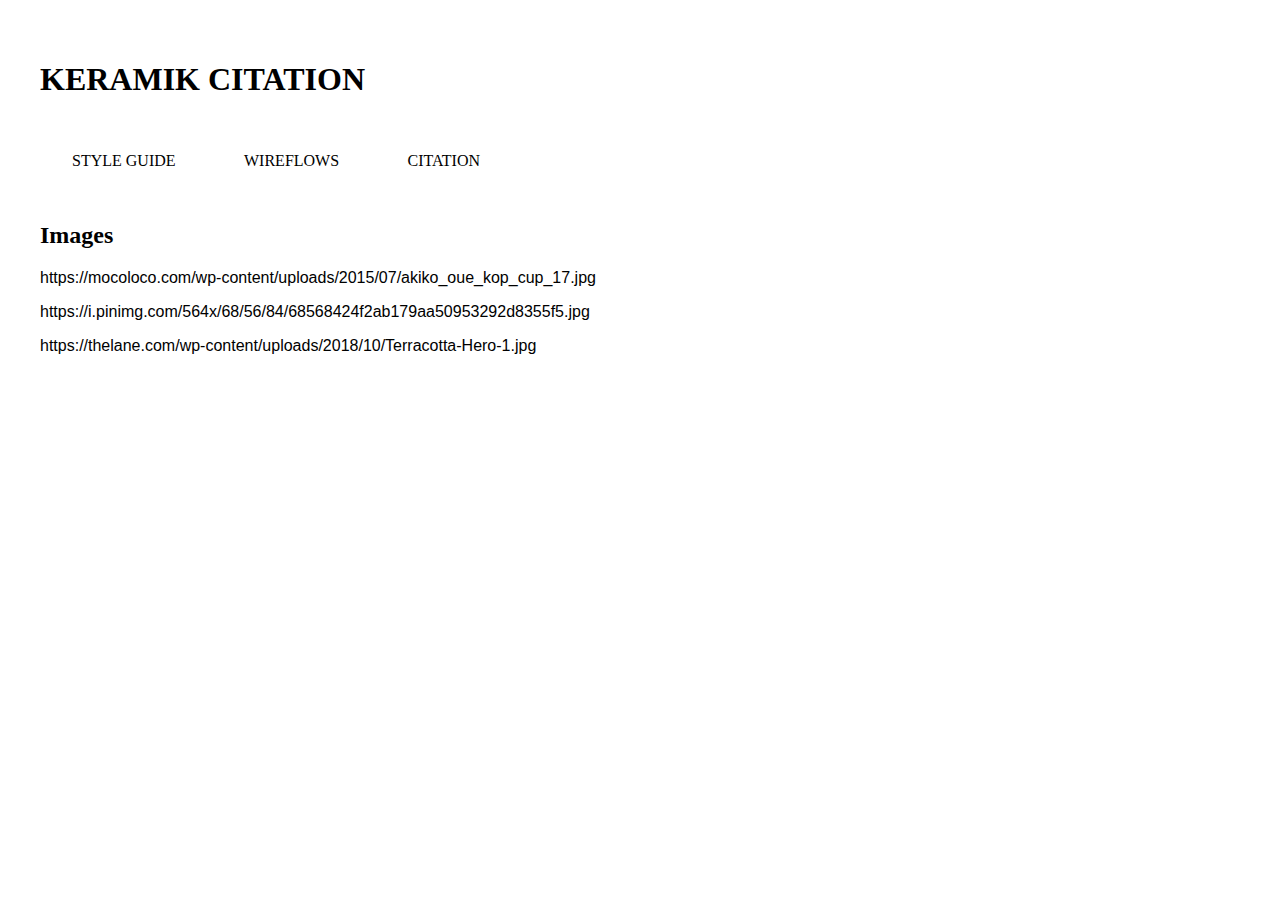
<file: citation.html>
<!DOCTYPE html>
<html>

  <head>

    <meta charset="utf-8">
    <title>KERAMIK CITATION</title>
    <link href="css/main.css" rel="stylesheet">

  </head>

  <body>

    <h1>KERAMIK CITATION</h1>

    <nav>
      
      <p>
        <a href="Template.html">STYLE GUIDE</a>
        <a href="wireflows.html">WIREFLOWS</a>
        <a href="citation.html">CITATION</a>
      </p>

    </nav>

    <h2> Images </h2>
    <p> https://mocoloco.com/wp-content/uploads/2015/07/akiko_oue_kop_cup_17.jpg </p>
    <p>https://i.pinimg.com/564x/68/56/84/68568424f2ab179aa50953292d8355f5.jpg</p>
    <p>https://thelane.com/wp-content/uploads/2018/10/Terracotta-Hero-1.jpg</p>

  </body>

</html>
</file>
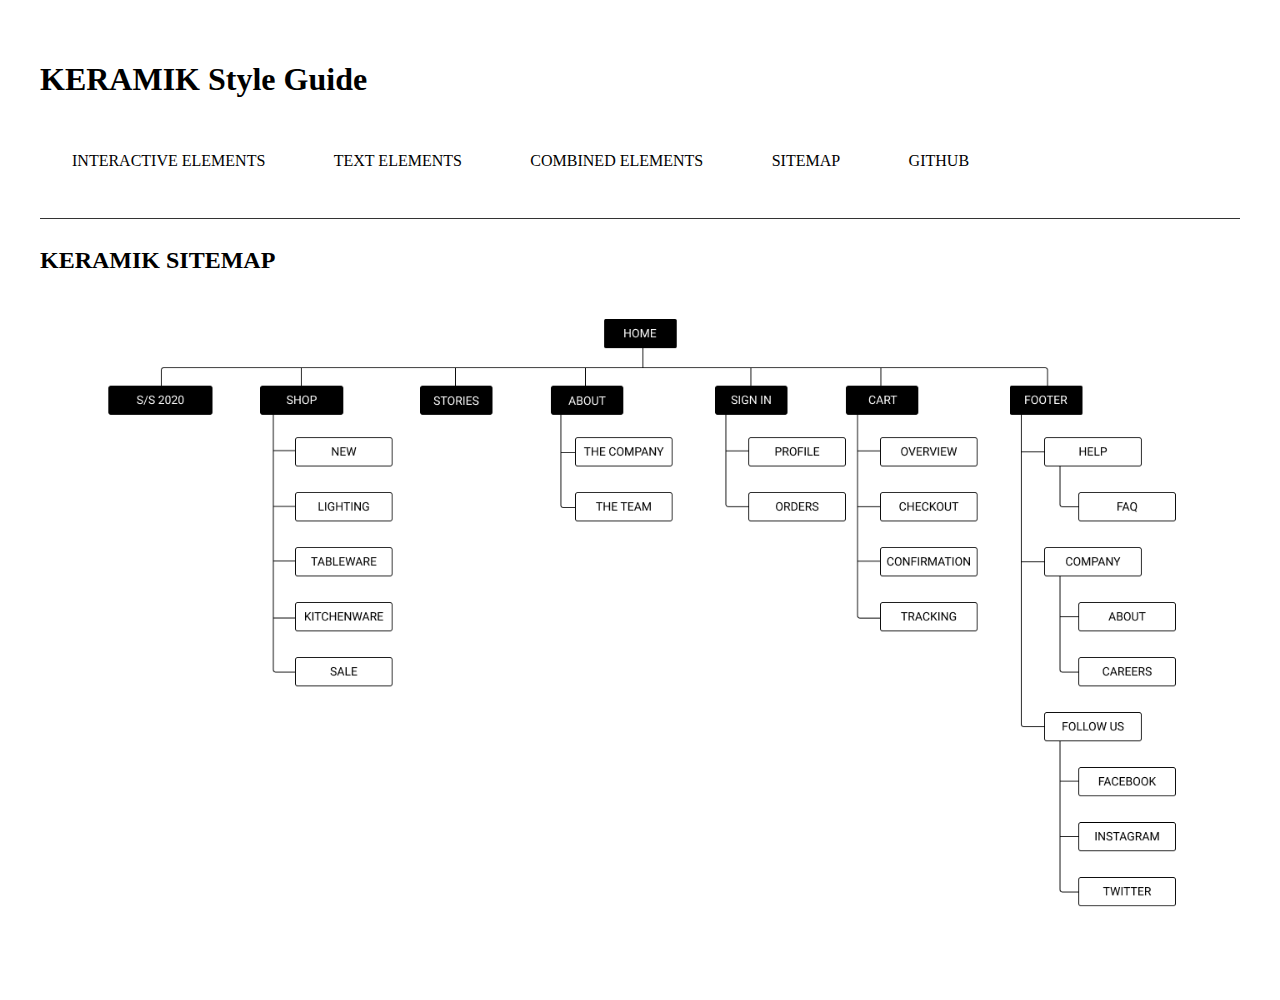
<file: sitemap.html>
<!DOCTYPE html>
<html>

  <head>

    <meta charset="utf-8">
    <link href="//db.onlinewebfonts.com/c/9469d225bfc0b31452c39c31f1463681?family=Berthold+Akzidenz+Grotesk+BE" rel="stylesheet" type="text/css"/>
    <link href="//db.onlinewebfonts.com/c/2b2a97ab2c967477de4f982e36c934b6?family=Berthold+Akzidenz+Grotesk+BE" rel="stylesheet" type="text/css"/>
    <link href="//db.onlinewebfonts.com/c/97dd497d97b0ae7a11e7d789c12a22fa?family=NimbusSanDW01" rel="stylesheet" type="text/css"/>
    <title>KERAMIK STYLE GUIDE</title>
    <link href="css/main.css" rel="stylesheet">
     <link rel="stylesheet" href="css/grids.css">

  </head>

  <body>

    <h1>KERAMIK Style Guide</h1>

    <nav>
      
      <p>
        <a href="Template.html">INTERACTIVE ELEMENTS</a>
        <a href="Template.html">TEXT ELEMENTS</a>
        <a href="Template.html">COMBINED ELEMENTS</a>
        <a href="sitemap.html">SITEMAP</a>
        <a href="https://github.com/marybazira/project2">GITHUB</a>
      </p>

    </nav>


    <section>
        <h2>KERAMIK SITEMAP</h2>
        <img  src="img/keramiksitemap.png" class="sitemap" alt="keramik sitemap">
     </section>

   </body>

</html>
</file>
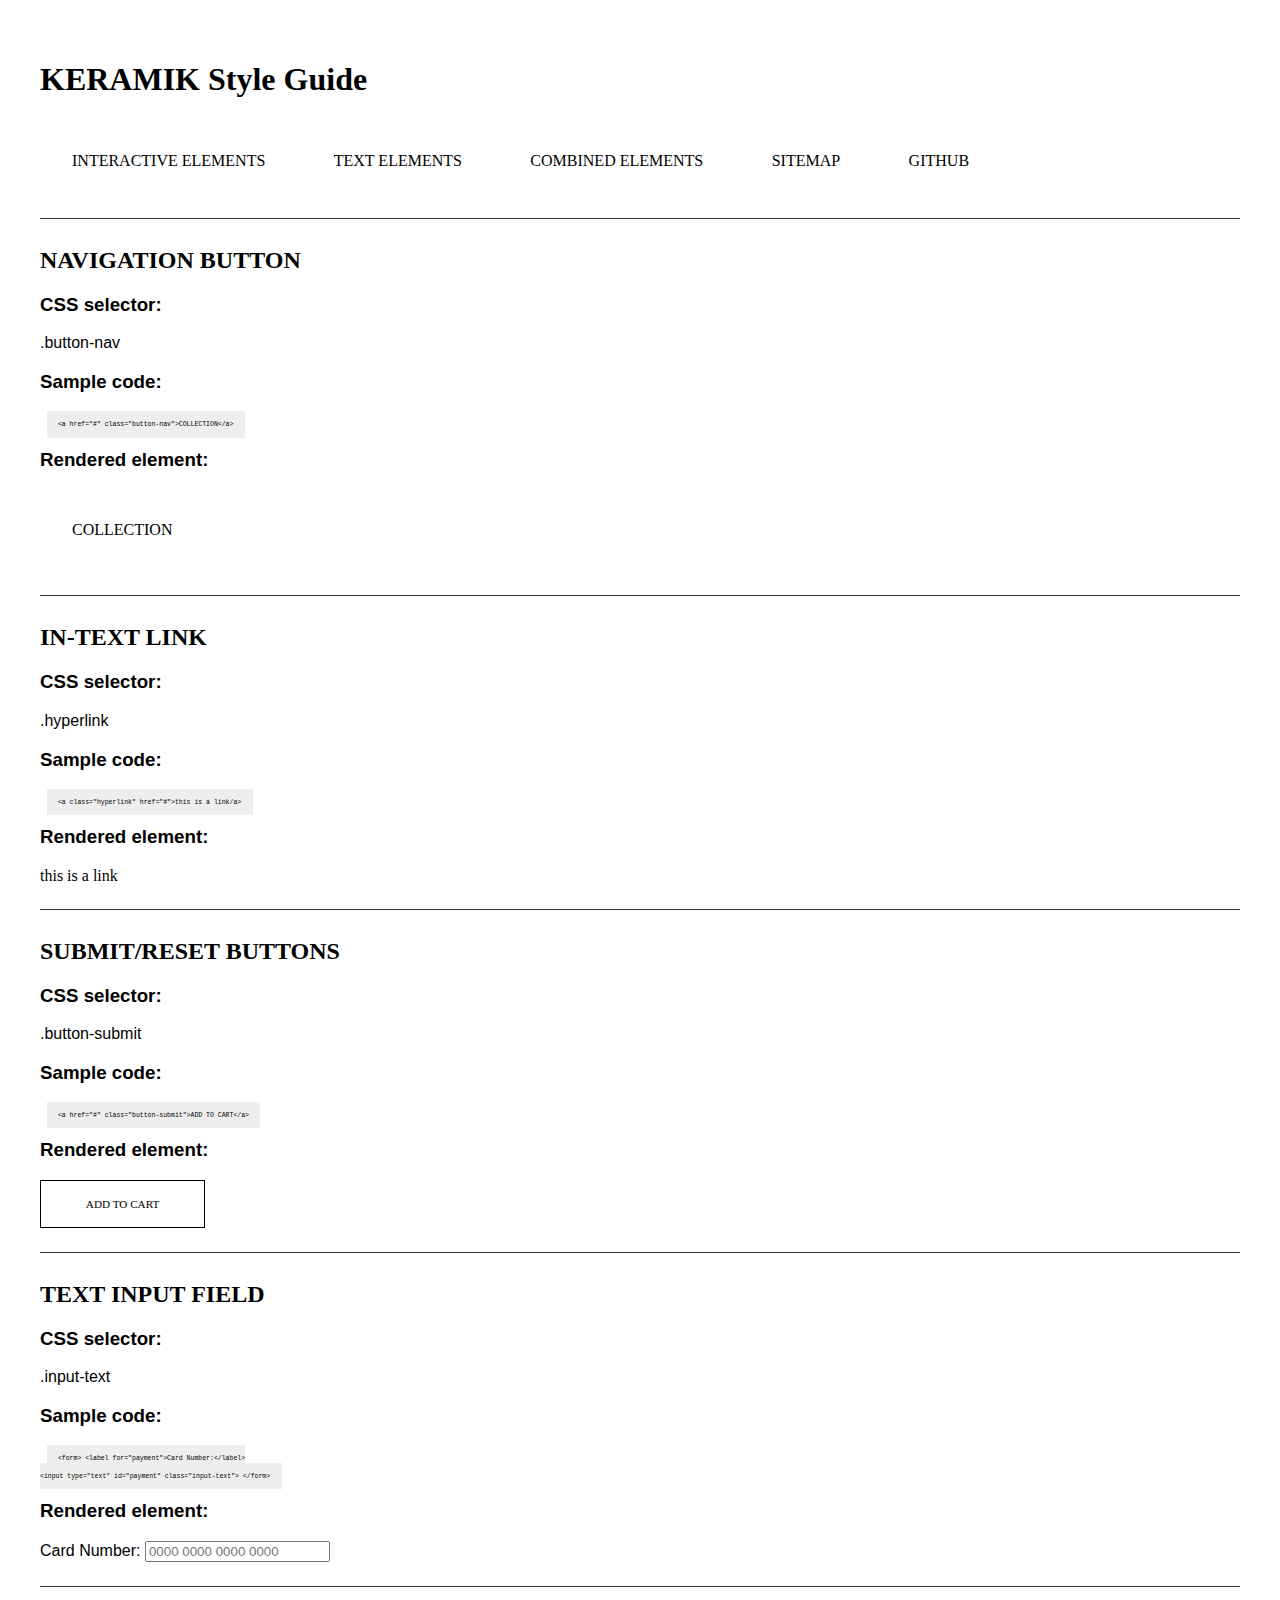
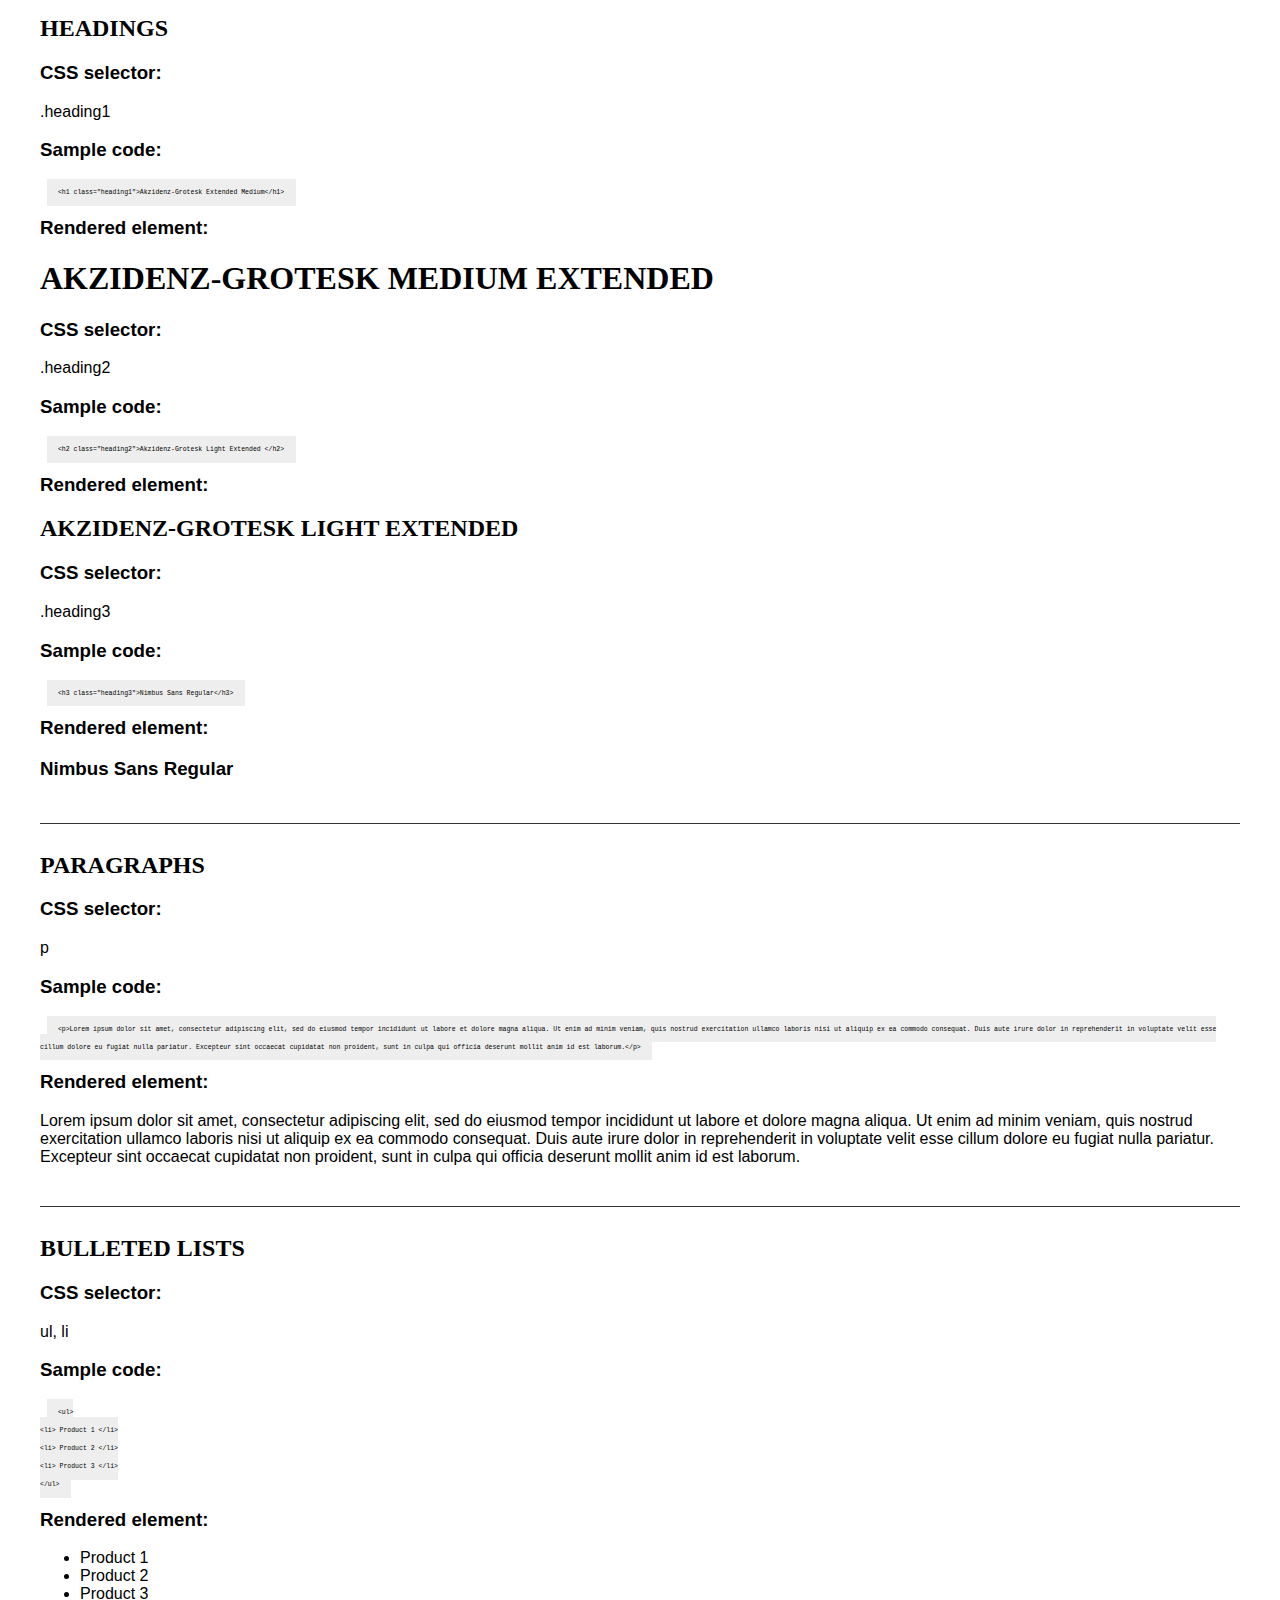
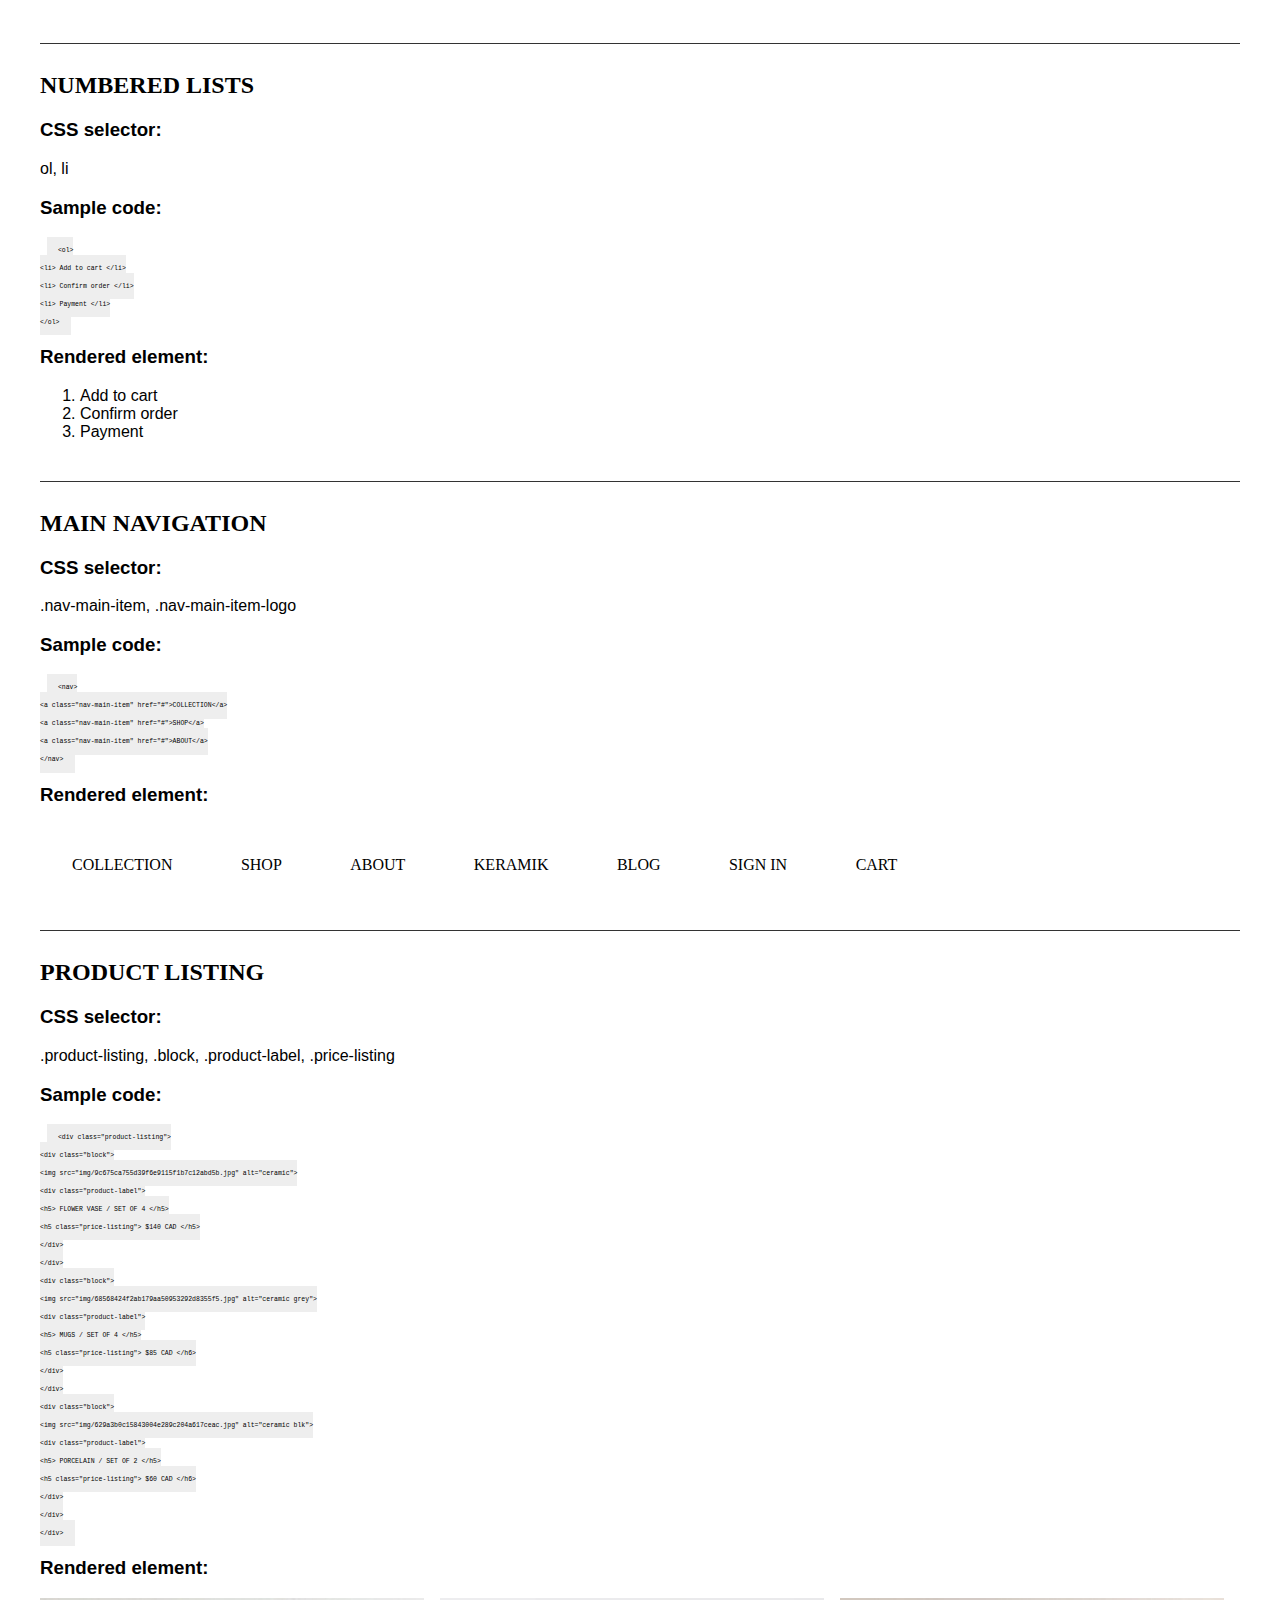
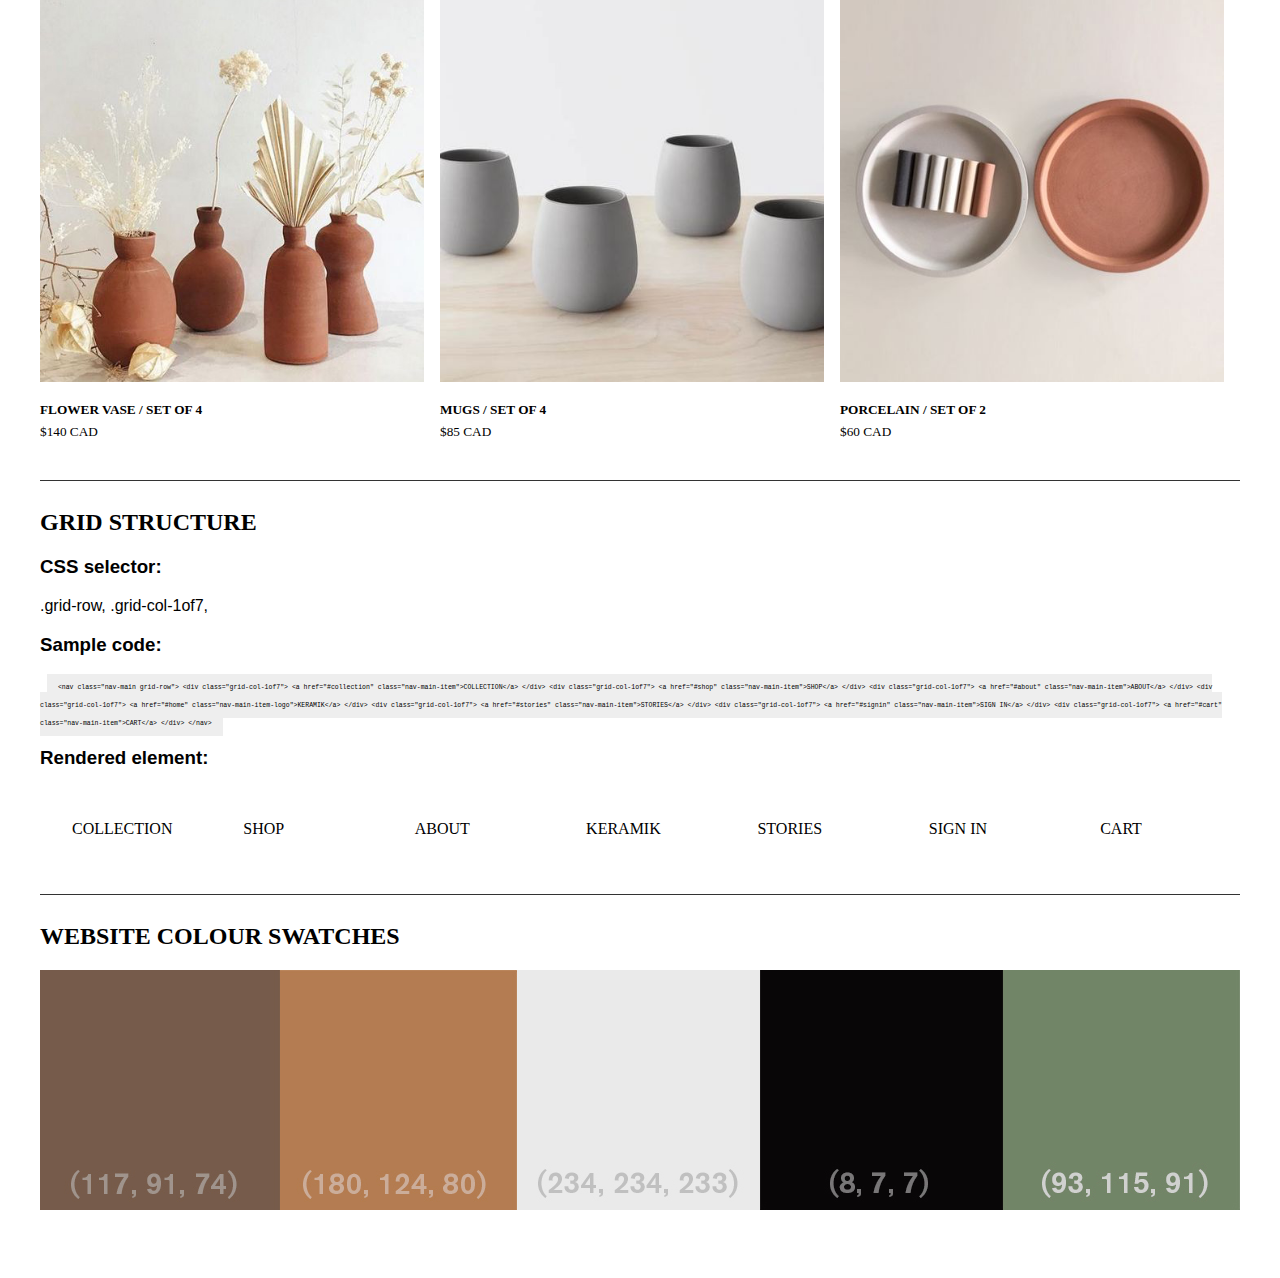
<file: Template.html>
<!DOCTYPE html>
<html>

  <head>

    <meta charset="utf-8">
    <link href="//db.onlinewebfonts.com/c/9469d225bfc0b31452c39c31f1463681?family=Berthold+Akzidenz+Grotesk+BE" rel="stylesheet" type="text/css"/>
    <link href="//db.onlinewebfonts.com/c/2b2a97ab2c967477de4f982e36c934b6?family=Berthold+Akzidenz+Grotesk+BE" rel="stylesheet" type="text/css"/>
    <link href="//db.onlinewebfonts.com/c/97dd497d97b0ae7a11e7d789c12a22fa?family=NimbusSanDW01" rel="stylesheet" type="text/css"/>
    <title>KERAMIK STYLE GUIDE</title>
    <link href="css/main.css" rel="stylesheet">
     <link rel="stylesheet" href="css/grids.css">

  </head>

  <body>

    <h1>KERAMIK Style Guide</h1>

    <nav>
      
      <p>
        <a href="#interactive_elements">INTERACTIVE ELEMENTS</a>
        <a href="#text_elements">TEXT ELEMENTS</a>
        <a href="#combined_elements">COMBINED ELEMENTS</a>
        <a href="sitemap.html">SITEMAP</a>
        <a href="https://github.com/marybazira/project2">GITHUB</a>
      </p>

    </nav>



    <!-- INTERACTIVE ELEMENTS SECTION // -->
    <section id="interactive_elements">

      <!-- Default Button styling section -->
      <section>

        <h2>NAVIGATION BUTTON</h2>

        <h3>CSS selector:</h3>
        <p>.button-nav</p>

        <h3>Sample code:</h3>
        <code>&lt;a href="#" class="button-nav"&gt;COLLECTION&lt;/a&gt;</code>

        <h3>Rendered element:</h3>
        <a class="button-nav" href="#">COLLECTION</a>

      </section>

      <section>
        <h2>IN-TEXT LINK</h2>

        <h3>CSS selector:</h3>
        <p> .hyperlink </p>

        <h3>Sample code:</h3>
        <code> &lt;a class="hyperlink" href="#"&gt;this is a link/a&gt; </code>

        <h3>Rendered element:</h3>
        <a class="hyperlink" href="#">this is a link </a>


      </section>

      <section>
        <h2>SUBMIT/RESET BUTTONS</h2>

        <h3>CSS selector:</h3>
         <p>.button-submit</p>

        <h3>Sample code:</h3>
        <code>&lt;a href="#" class="button-submit"&gt;ADD TO CART&lt;/a&gt;</code>

        <h3>Rendered element:</h3>
        <a class="button-submit" href="#">ADD TO CART</a>

      </section>

      <section>
        <h2>TEXT INPUT FIELD</h2>

        <h3>CSS selector:</h3>
        <p>.input-text</p>

        <h3>Sample code:</h3> 
        <code>&lt;form&gt; 

        &lt;label for="payment"&gt;Card Number:&lt;/label&gt;
        <br>
        &lt;input type="text" id="payment" class="input-text"&gt;
        &lt;/form&gt;</code>

        <h3>Rendered element:</h3>
        <form>
          <label for="payment">Card Number:</label>
          <input type="text" id="payment" class="input-text" placeholder="0000 0000 0000 0000"> 
        </form> 
      </section>

    </section>
    <!-- // INTERACTIVE ELEMENTS SECTION -->



    <!-- TEXT ELEMENTS SECTION // -->
    <section id="text_elements">

      <section>
        <h2>HEADINGS</h2>
 
        <h3>CSS selector:</h3>
        <p>.heading1</p>
        <h3>Sample code:</h3> 
        <code>&lt;h1 class="heading1"&gt;Akzidenz-Grotesk Extended Medium&lt;/h1&gt;</code> 
        <h3>Rendered element:</h3>
        <h1 class="heading1"> AKZIDENZ-GROTESK MEDIUM EXTENDED </h1>


        <h3>CSS selector:</h3>
        <p>.heading2</p>
        <h3>Sample code:</h3> 
        <code>&lt;h2 class="heading2"&gt;Akzidenz-Grotesk Light Extended &lt;/h2&gt;</code> 
        <h3>Rendered element:</h3>
        <h2 class="heading2">AKZIDENZ-GROTESK LIGHT EXTENDED</h2> 

        <h3>CSS selector:</h3>
        <p>.heading3</p>
        <h3>Sample code:</h3> 
        <code>&lt;h3 class="heading3"&gt;Nimbus Sans Regular&lt;/h3&gt;</code> 

        <h3>Rendered element:</h3>
        <h3 class="heading3">Nimbus Sans Regular</h3> 
      </section>



      <section>
        <h2>PARAGRAPHS</h2>
        

        <h3>CSS selector:</h3>
        <p>p</p>

        <h3>Sample code:</h3> 
        <code>
        &lt;p&gt;Lorem ipsum dolor sit amet, consectetur adipiscing elit, sed do eiusmod tempor incididunt ut labore et dolore magna aliqua. Ut enim ad minim veniam, quis nostrud exercitation ullamco laboris nisi ut aliquip ex ea commodo consequat. Duis aute irure dolor in reprehenderit in voluptate velit esse cillum dolore eu fugiat nulla pariatur. Excepteur sint occaecat cupidatat non proident, sunt in culpa qui officia deserunt mollit anim id est laborum.&lt;/p&gt;
        </code>

        <h3>Rendered element:</h3>
        <p>Lorem ipsum dolor sit amet, consectetur adipiscing elit, sed do eiusmod tempor incididunt ut labore et dolore magna aliqua. Ut enim ad minim veniam, quis nostrud exercitation ullamco laboris nisi ut aliquip ex ea commodo consequat. Duis aute irure dolor in reprehenderit in voluptate velit esse cillum dolore eu fugiat nulla pariatur. Excepteur sint occaecat cupidatat non proident, sunt in culpa qui officia deserunt mollit anim id est laborum.</p>


      </section>

      <section>
        <h2>BULLETED LISTS</h2>

        <h3>CSS selector:</h3>
        <p> ul, li </p>

        <h3>Sample code:</h3> 
        <code>
        &lt;ul&gt;
        <br>
        &lt;li&gt; Product 1 &lt;/li&gt;
        <br>
        &lt;li&gt; Product 2 &lt;/li&gt;
        <br>
        &lt;li&gt; Product 3 &lt;/li&gt;
        <br>
        &lt;/ul&gt;
        </code>

        <h3>Rendered element:</h3>
        <ul>
        <li> Product 1 </li>
        <li> Product 2 </li>
        <li> Product 3 </li>
        </ul>

      </section>

      <section>
        <h2>NUMBERED LISTS</h2>

        <h3>CSS selector:</h3>
        <p>ol, li</p>

        <h3>Sample code:</h3> 
        <code>
        &lt;ol&gt;
        <br>
        &lt;li&gt; Add to cart &lt;/li&gt;
        <br>
        &lt;li&gt; Confirm order &lt;/li&gt;
        <br>
        &lt;li&gt; Payment &lt;/li&gt;
        <br>
        &lt;/ol&gt;
        </code> 

        <h3>Rendered element:</h3>
        <ol>
        <li> Add to cart </li>
        <li> Confirm order </li>
        <li> Payment </li>
        </ol>

      </section>

    </section>
    <!-- // TEXT ELEMENTS SECTION -->



    <!-- COMBINED ELEMENTS SECTION // -->
    <section id="combined_elements">

      <section>
        <h2>MAIN NAVIGATION</h2>

        <h3>CSS selector:</h3>
        <p>.nav-main-item, .nav-main-item-logo</p>


        <h3>Sample code:</h3> 
        <code>
        &lt;nav&gt;
        <br>
        &lt;a class="nav-main-item" href="#">COLLECTION&lt;/a&gt;
        <br>
        &lt;a class="nav-main-item" href="#">SHOP&lt;/a&gt;
        <br>
        &lt;a class="nav-main-item" href="#">ABOUT&lt;/a&gt;
        <br>
        &lt;/nav&gt; </code>

        <h3>Rendered element:</h3>

        <nav>
        <a class="nav-main-item" href="#">COLLECTION</a>
        <a class="nav-main-item" href="#">SHOP</a>
        <a class="nav-main-item" href="#">ABOUT</a>
        <a class="nav-main-item-logo" href="#">KERAMIK</a>
        <a class="nav-main-item" href="#">BLOG</a>
        <a class="nav-main-item" href="#">SIGN IN</a>
        <a class="nav-main-item" href="#">CART</a>
        </nav>

      </section>

      <section>
        <h2>PRODUCT LISTING</h2>

        <h3>CSS selector:</h3>
        <p>.product-listing, .block, .product-label, .price-listing</p>

        <h3>Sample code:</h3> 
        <code>
       &lt;div class="product-listing"&gt;
          <br>  &lt;div class="block"&gt;
           <br>     &lt;img src="img/9c675ca755d39f6e9115f1b7c12abd5b.jpg" alt="ceramic"&gt;
          <br>      &lt;div class="product-label"&gt;
         <br>       &lt;h5> FLOWER VASE / SET OF 4 &lt;/h5&gt;
         <br>       &lt;h5 class="price-listing"> $140 CAD &lt;/h5&gt;
          <br>      &lt;/div&gt;
          <br>  &lt;/div>
          <br>  &lt;div class="block"&gt;
          <br>      &lt;img src="img/68568424f2ab179aa50953292d8355f5.jpg" alt="ceramic grey"&gt;
           <br>     &lt;div class="product-label"&gt;
           <br>     &lt;h5> MUGS / SET OF 4 &lt;/h5&gt;
           <br>     &lt;h5 class="price-listing"> $85 CAD &lt;/h6&gt;
           <br>     &lt;/div&gt;
          <br>  &lt;/div&gt;
          <br>  &lt;div class="block"&gt;
             <br>   &lt;img src="img/629a3b0c15843004e289c204a617ceac.jpg" alt="ceramic blk"&gt;
           <br>     &lt;div class="product-label"&gt;
            <br>    &lt;h5> PORCELAIN / SET OF 2 &lt;/h5&gt;
            <br>    &lt;h5 class="price-listing"> $60 CAD &lt;/h6&gt;
            <br>    &lt;/div&gt;
          <br>  &lt;/div&gt;
       <br> &lt;/div&gt;

        </code>



        <h3>Rendered element:</h3>
        <div class="product-listing">
            <div class="block">
                <img src="img/9c675ca755d39f6e9115f1b7c12abd5b.jpg" alt="ceramic">
                <div class="product-label">
                <h5> FLOWER VASE / SET OF 4 </h5>
                <h5 class="price-listing"> $140 CAD </h5>
                </div>
            </div>
            <div class="block">
                <img src="img/68568424f2ab179aa50953292d8355f5.jpg" alt="ceramic grey">
                <div class="product-label">
                <h5> MUGS / SET OF 4 </h5>
                <h5 class="price-listing"> $85 CAD </h6>
                </div>
            </div>
            <div class="block">
                <img src="img/629a3b0c15843004e289c204a617ceac.jpg" alt="ceramic blk">
                <div class="product-label">
                <h5> PORCELAIN / SET OF 2 </h5>
                <h5 class="price-listing"> $60 CAD </h6>
                </div>
            </div>
        </div>

      </section>

      <section>
        <h2>GRID STRUCTURE</h2> 

        <h3>CSS selector:</h3>
        <p>.grid-row, .grid-col-1of7, </p>

        <h3>Sample code:</h3> 
        <code>
        &lt;nav class="nav-main grid-row"&gt;

        &lt;div class="grid-col-1of7"&gt;

        &lt;a href="#collection" class="nav-main-item"&gt;COLLECTION&lt;/a&gt;
        &lt;/div&gt;

        &lt;div class="grid-col-1of7"&gt;
        &lt;a href="#shop" class="nav-main-item"&gt;SHOP&lt;/a&gt;
        &lt;/div&gt;

        &lt;div class="grid-col-1of7"&gt;
        &lt;a href="#about" class="nav-main-item"&gt;ABOUT&lt;/a&gt;
        &lt;/div&gt;

         &lt;div class="grid-col-1of7"&gt;
        &lt;a href="#home" class="nav-main-item-logo"&gt;KERAMIK&lt;/a&gt;
        &lt;/div&gt;

        &lt;div class="grid-col-1of7"&gt;
        &lt;a href="#stories" class="nav-main-item"&gt;STORIES&lt;/a&gt;
        &lt;/div&gt;

         &lt;div class="grid-col-1of7"&gt;
        &lt;a href="#signin" class="nav-main-item"&gt;SIGN IN&lt;/a&gt;
        &lt;/div&gt;

         &lt;div class="grid-col-1of7"&gt;
        &lt;a href="#cart" class="nav-main-item"&gt;CART&lt;/a&gt;
        &lt;/div&gt;

        &lt;/nav&gt;
        </code>

        <h3>Rendered element:</h3>
        <nav class="nav-main grid-row">

        <div class="grid-col-1of7">

        <a href="#collection" class="nav-main-item">COLLECTION</a>
        </div>

      <div class="grid-col-1of7">
        <a href="#shop" class="nav-main-item">SHOP</a>
        </div>

        <div class="grid-col-1of7">
        <a href="#about" class="nav-main-item">ABOUT</a>
        </div>

         <div class="grid-col-1of7">
        <a href="#home" class="nav-main-item-logo">KERAMIK </a>
        </div>

        <div class="grid-col-1of7">
        <a href="#stories" class="nav-main-item">STORIES </a>
        </div>

         <div class="grid-col-1of7">
        <a href="#signin" class="nav-main-item">SIGN IN </a>
        </div>

        <div class="grid-col-1of7">
        <a href="#cart" class="nav-main-item">CART</a>
        </div>

        </nav>
 
      </section>

        <section>
        <h2>WEBSITE COLOUR SWATCHES</h2>
        <img  src="img/colour.jpg" class="colour-swatch" alt="colour palette">
        </section>

    </section>
    <!-- // COMBINED ELEMENTS SECTION -->


  </body>
</html>
</file>
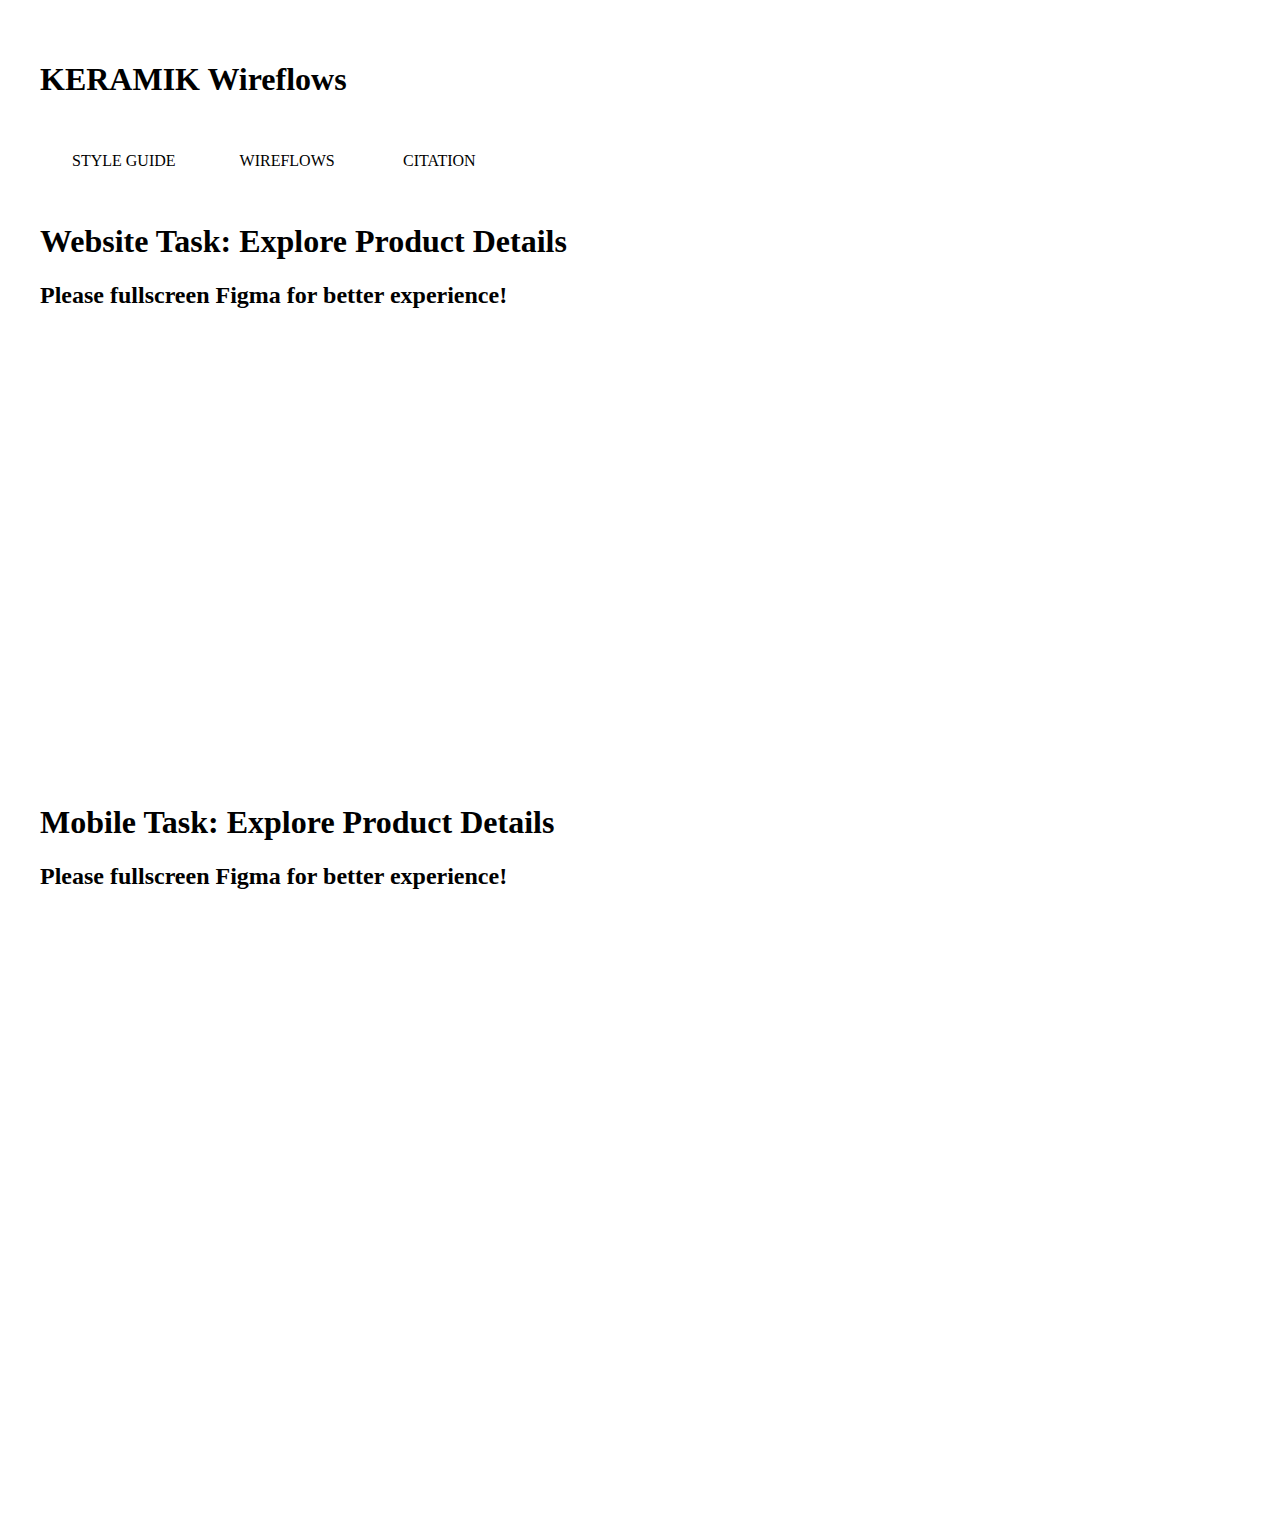
<file: wireflows.html>
<!DOCTYPE html>
<html>

<head>

    <meta charset="utf-8">
    <title>KERAMIK STYLE GUIDE</title>
    <link href="css/main.css" rel="stylesheet">

  </head>

  <body>

    <h1>KERAMIK Wireflows</h1>

    <nav>
      
      <p>
        <a href="Template.html">STYLE GUIDE
        <a href="wireflows.html">WIREFLOWS</a>
        <a href="citation.html">CITATION</a>
      </p>

    </nav>

    <h1> Website Task: Explore Product Details </h1>
    <h2> Please fullscreen Figma for better experience!</h2>
<iframe style="border: none;" width="800" height="450" src="https://www.figma.com/embed?embed_host=share&url=https%3A%2F%2Fwww.figma.com%2Fproto%2FzQMQYWgw0541YnKzPH7B2n%2Fiat-339-p01-step2%3Fnode-id%3D54%253A0%26scaling%3Dscale-down" allowfullscreen></iframe>


    <h1> Mobile Task: Explore Product Details </h1>
    <h2> Please fullscreen Figma for better experience!</h2>
<iframe style="border: none;" width="320" height="587" src="https://www.figma.com/embed?embed_host=share&url=https%3A%2F%2Fwww.figma.com%2Fproto%2FzQMQYWgw0541YnKzPH7B2n%2Fiat-339-p01-step2%3Fnode-id%3D54%253A197%26scaling%3Dmin-zoom" allowfullscreen></iframe>

</body>

</html>
</file>
<file: css/main.css>
/*
  STYLE GUIDE STYLING 
  Default styling for the style guide 
*/

@import url(//db.onlinewebfonts.com/c/9469d225bfc0b31452c39c31f1463681?family=Berthold+Akzidenz+Grotesk+BE);
@font-face {
  font-family: "Berthold Akzidenz Grotesk BE Medium Extended"; 
  src: url("//db.onlinewebfonts.com/t/9469d225bfc0b31452c39c31f1463681.eot"); src: url("//db.onlinewebfonts.com/t/9469d225bfc0b31452c39c31f1463681.eot?#iefix") format("embedded-opentype"), url("//db.onlinewebfonts.com/t/9469d225bfc0b31452c39c31f1463681.woff2") format("woff2"), url("//db.onlinewebfonts.com/t/9469d225bfc0b31452c39c31f1463681.woff") format("woff"), url("//db.onlinewebfonts.com/t/9469d225bfc0b31452c39c31f1463681.ttf") format("truetype"), url("//db.onlinewebfonts.com/t/9469d225bfc0b31452c39c31f1463681.svg#Berthold Akzidenz Grotesk BE") format("svg"); }

@import url(//db.onlinewebfonts.com/c/2b2a97ab2c967477de4f982e36c934b6?family=Berthold+Akzidenz+Grotesk+BE);
@font-face {font-family: "Berthold Akzidenz Grotesk BE Light Extended"; src: url("//db.onlinewebfonts.com/t/2b2a97ab2c967477de4f982e36c934b6.eot"); src: url("//db.onlinewebfonts.com/t/2b2a97ab2c967477de4f982e36c934b6.eot?#iefix") format("embedded-opentype"), url("//db.onlinewebfonts.com/t/2b2a97ab2c967477de4f982e36c934b6.woff2") format("woff2"), url("//db.onlinewebfonts.com/t/2b2a97ab2c967477de4f982e36c934b6.woff") format("woff"), url("//db.onlinewebfonts.com/t/2b2a97ab2c967477de4f982e36c934b6.ttf") format("truetype"), url("//db.onlinewebfonts.com/t/2b2a97ab2c967477de4f982e36c934b6.svg#Berthold Akzidenz Grotesk BE") format("svg"); }

@import url(//db.onlinewebfonts.com/c/97dd497d97b0ae7a11e7d789c12a22fa?family=NimbusSanDW01);
@font-face {font-family: "NimbusSanDW01"; src: url("//db.onlinewebfonts.com/t/97dd497d97b0ae7a11e7d789c12a22fa.eot"); src: url("//db.onlinewebfonts.com/t/97dd497d97b0ae7a11e7d789c12a22fa.eot?#iefix") format("embedded-opentype"), url("//db.onlinewebfonts.com/t/97dd497d97b0ae7a11e7d789c12a22fa.woff2") format("woff2"), url("//db.onlinewebfonts.com/t/97dd497d97b0ae7a11e7d789c12a22fa.woff") format("woff"), url("//db.onlinewebfonts.com/t/97dd497d97b0ae7a11e7d789c12a22fa.ttf") format("truetype"), url("//db.onlinewebfonts.com/t/97dd497d97b0ae7a11e7d789c12a22fa.svg#NimbusSanDW01") format("svg"); }

body {
  font-family: sans-serif;
  padding: 2rem;
}

section:not([id]) {
  margin: 1em 0;
  padding: 0.5em 0;
  border-top: 1px solid #333;
}

section h3 {
  margin-bottom: 10;
}

section p {
  margin-top: 0;
}

section code {
  font-size:0.5em;
  background-color: #EEE;
  padding: 1.5em 1.75em;
  margin:1em;
}



/* 
  INTERACTIVE ELEMENTS -------------------
*/

/* Styling for the navigation button */



.button-nav, nav a {
  display: inline-block;
  font-size: 1em;
  color: black;
  text-decoration: none;
  -webkit-transition: background-color 0.5s ease-out;
  transition: background-color 0.5s ease-out;
  padding: 2em;
}

.button-nav:hover, .button-nav:focus, nav a:hover, nav a:focus {
  text-decoration: underline;
}

.hyperlink {
  display: inline-block;
  font-size: 1em;
  color: black;
  text-decoration: none;
  -webkit-transition: background-color 0.5s ease-out;
  transition: background-color 0.5s ease-out;
}

.hyperlink:hover {
  text-decoration: underline;
}

.button-submit {
  display: inline-block;
  font-size: 0.7em;
  padding: 1.5em 4em;
  color:rgb(0,0,0);
  border: 1px solid;
  text-decoration: none;
  -webkit-transition: background-color 0.3s ease-out;
  transition: background-color 0.3s ease-out;
}

.button-submit:hover, .button-submit:focus {
  background-color: black;
  color:white;
}


/* 
  TEXT ELEMENTS -------------------
*/

h1 {
  font-family: Berthold Akzidenz Grotesk BE Medium Extended;
}

h2, a {
  font-family: Berthold Akzidenz Grotesk BE Light Extended;
}

h3, p, ul, ol, li, {
  font-family: NimbusSanDW01;
}




/* 
  COMBINED ELEMENTS -------------------
*/




.nav-main-item {
  display: inline-block;
  padding: 2em;
}

.nav-main-item-logo{
  font-size: 1em;
}


.product-listing{
  display: inline-flex;
  max-width: 100%;
}


.block{
  display: inline-block;
  margin-right: 1em;
}


h5 {
  margin: 0%;
  margin-bottom: 0.5em;
}

.price-listing {
  font-weight: normal;
  font-family: NimbusSanDW01;
}

.product-label {
  margin-top:1em;
  margin-bottom: 1em;
  font-family:Berthold Akzidenz Grotesk BE Medium Extended;
}

img {
  width: 24em;
  height: 24em;
}

.sitemap{
  width:100%;
  height:100%;
}

.block:hover{
  text-decoration: underline;
}


.colour-swatch, .guides {
  width:100%;
  height:100%;
}
</file>
<file: css/grids.css>
*, *::after, *::before {
	box-sizing: border-box;
}

[class^='grid-col-'] {
	float: left;
	padding: 0; 
}

.grid-row::after {
	content: "";
	display: block;
	clear: both;
	grid-template-columns: 13% 13% 13% 22% 13% 13% 13%;
}


.grid-col-1of7 {
	width: 100%;
	float: inline-block;
}

.grid-col-1of7 > .nav-main-item {
	width: 100%;
}




/*@media (min-width: 48.75em) {
	.grid-col-1of7 {
		width: 50%;
	}
}*/




@media (min-width: 63em) {
	.grid-col-1of7 {
		width: 14.28%;
	}

}
</file>
